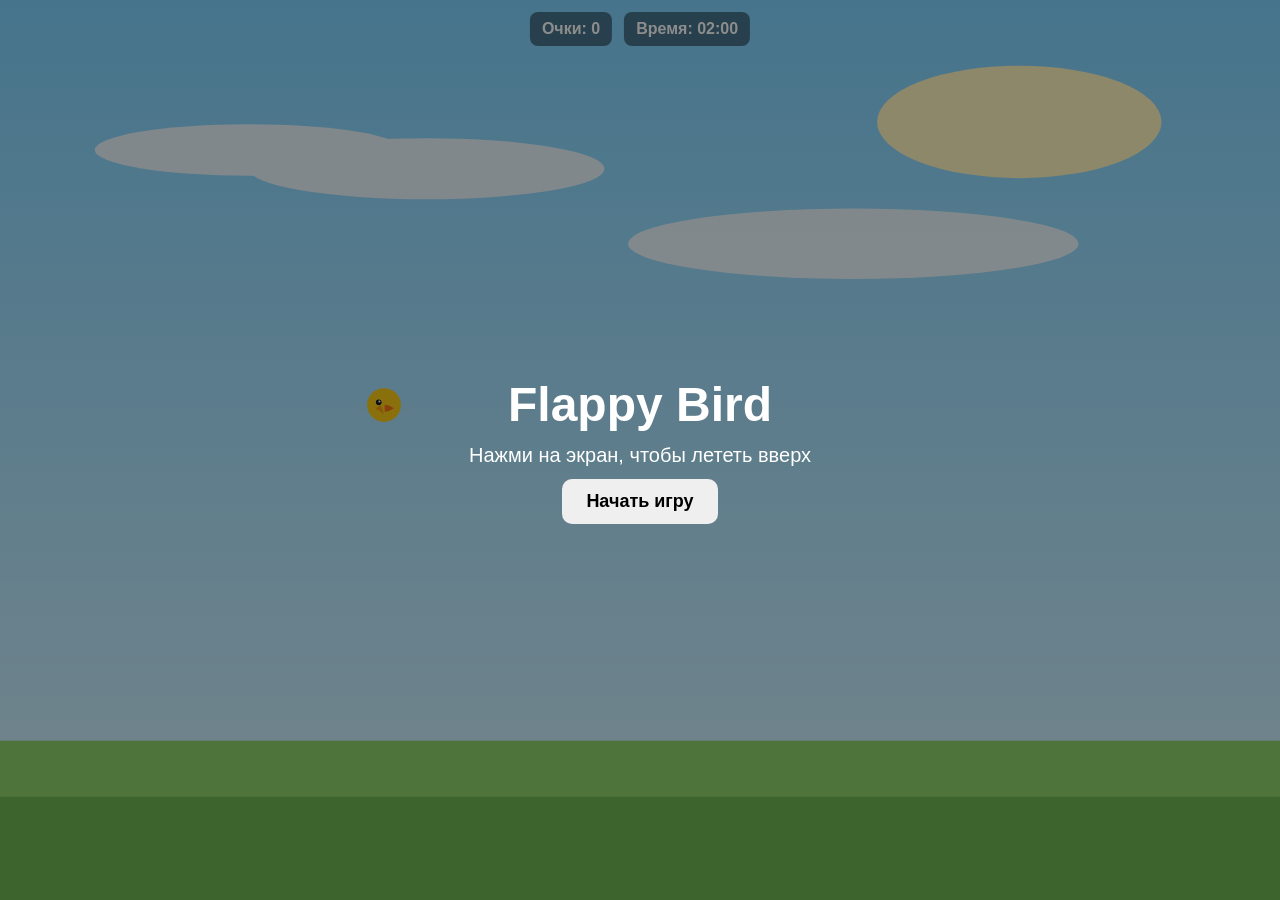
<file: ddos-bird/index.html>
<!DOCTYPE html>
<html lang="ru">
<head>
  <meta charset="UTF-8" />
  <meta name="viewport" content="width=device-width, initial-scale=1, maximum-scale=1, user-scalable=no, viewport-fit=cover" />
  <title>Flappy Bird Web</title>
  <link rel="stylesheet" href="./style.css" />
</head>
<body>
  <main class="game-wrap">
    <canvas id="gameCanvas" aria-label="Flappy Bird"></canvas>

    <section class="hud">
      <div class="hud__item">Очки: <span id="score">0</span></div>
      <div class="hud__item">Время: <span id="time">02:00</span></div>
    </section>

    <section id="overlay" class="overlay">
      <h1>Flappy Bird</h1>
      <p>Нажми на экран, чтобы лететь вверх</p>
      <button id="startBtn" type="button">Начать игру</button>
    </section>
  </main>

  <script src="./script.js"></script>
</body>
</html>
</file>
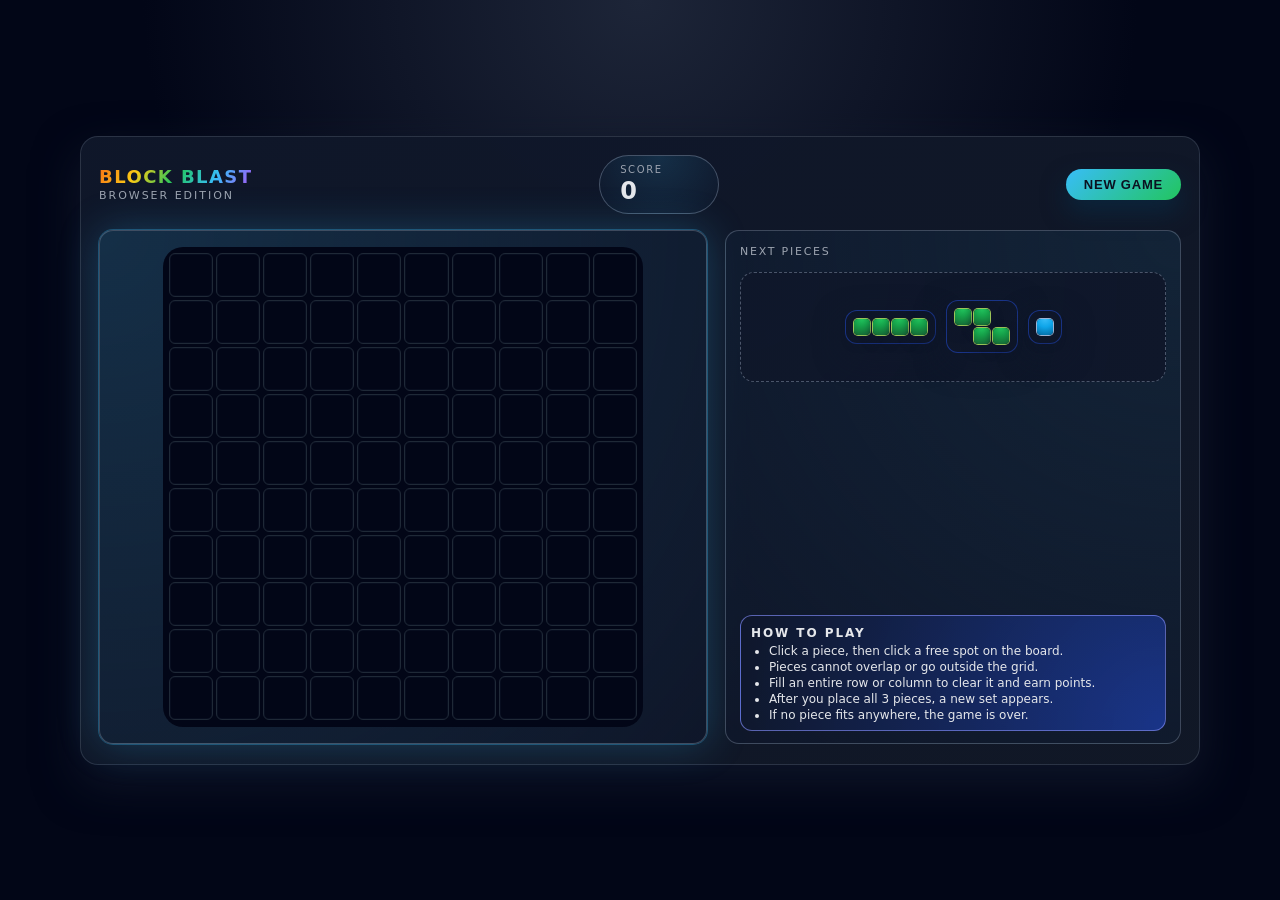
<file: ddos-blust/index.html>
<!DOCTYPE html>
<html lang="en">
  <head>
    <meta charset="UTF-8" />
    <title>Block Blast – Browser Clone</title>
    <meta name="viewport" content="width=device-width, initial-scale=1.0" />
    <link rel="stylesheet" href="style.css" />
  </head>
  <body>
    <div class="app">
      <header class="top-bar">
        <div class="logo">
          <span class="logo-main">Block Blast</span>
          <span class="logo-sub">Browser Edition</span>
        </div>
        <div class="score-panel">
          <div class="score-label">Score</div>
          <div id="score" class="score-value">0</div>
        </div>
        <button id="reset-btn" class="primary-btn">New Game</button>
      </header>

      <main class="layout">
        <section class="board-section">
          <div id="board" class="board"></div>
        </section>
        <section class="side-section">
          <div class="next-title">Next Pieces</div>
          <div id="pieces-container" class="pieces-container"></div>
          <div id="game-over" class="game-over hidden">
            <div class="game-over-title">Game Over</div>
            <div class="game-over-score">
              Final score: <span id="final-score">0</span>
            </div>
            <button id="play-again-btn" class="primary-btn">Play Again</button>
          </div>
          <div class="help">
            <h2>How to play</h2>
            <ul>
              <li>Click a piece, then click a free spot on the board.</li>
              <li>Pieces cannot overlap or go outside the grid.</li>
              <li>Fill an entire row or column to clear it and earn points.</li>
              <li>After you place all 3 pieces, a new set appears.</li>
              <li>If no piece fits anywhere, the game is over.</li>
            </ul>
          </div>
        </section>
      </main>
    </div>

    <script src="script.js"></script>
  </body>
  </html>
</file>
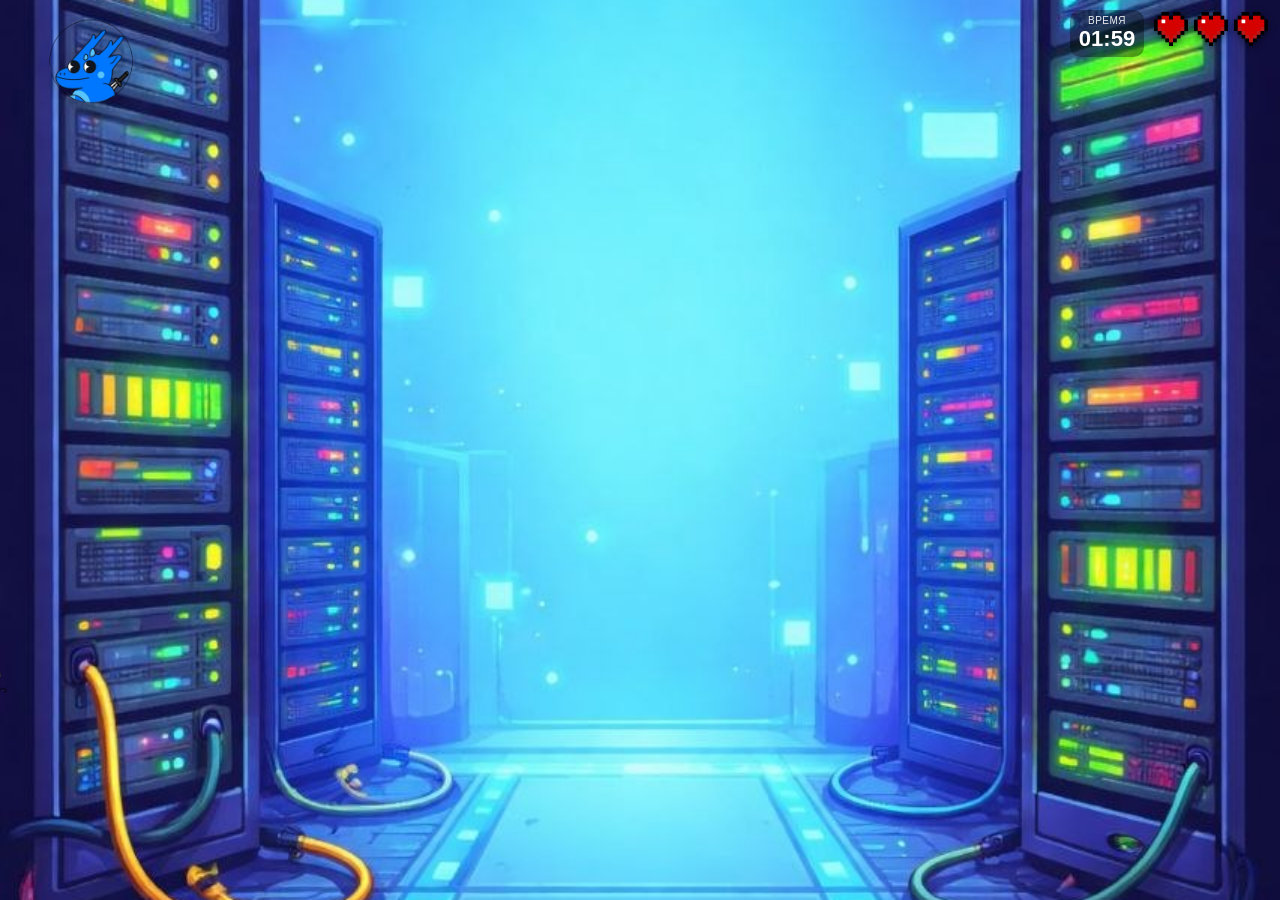
<file: ddos-ninja/index.html>
<!DOCTYPE html>
<html lang="ru">
  <head>
    <meta charset="UTF-8" />
    <meta name="viewport" content="width=device-width, initial-scale=1, maximum-scale=1, user-scalable=no" />
    <title>DDoS Ninja</title>
    <link rel="stylesheet" href="./style.css" />
    

    <script>
      const urlParams = new URLSearchParams(window.location.search);
      window.GAME_USER_ID = urlParams.get('user_id') || 'unknown';
      window.GAME_NAME = urlParams.get('game') || 'ddos_ninja';
      
      // ⚠️ ВАЖНО: При локальном тесте оставь localhost:5000
      // При запуске через ngrok замени на твой HTTPS URL из ngrok
      // Например: window.BOT_API_URL = 'https://abc123.ngrok.io';
      window.BOT_API_URL = 'http://localhost:5000';
      
      console.log('🎮 Game started:', {
        user: window.GAME_USER_ID,
        game: window.GAME_NAME,
        api: window.BOT_API_URL
      });
    </script>
  </head>
  <body>
    <div class="game-shell">
      <header class="hud">
        <div class="hud-left">
          <img id="logo" src="./assets/logo.png" alt="Game logo" />
        </div>
        <div class="hud-right">
          <div class="timer-wrap">
            <span class="label">Время</span>
            <span id="timeValue">02:00</span>
          </div>
          <div id="livesContainer" class="lives" aria-label="Жизни"></div>
        </div>
      </header>

      <main class="arena">
        <canvas id="gameCanvas"></canvas>
        <div id="overlay" class="overlay hidden">
          <h1 id="resultTitle">Игра окончена</h1>
          <p id="resultText">Ваш счет: 0</p>
          <button id="restartBtn" type="button">Играть снова</button>
        </div>
      </main>
    </div>

    <script src="./game.js"></script>
  </body>
</html>
</file>
<file: ddos-bird/style.css>
:root {
  --hud-bg: rgba(0, 0, 0, 0.45);
  --text: #ffffff;
}

* {
  box-sizing: border-box;
}

html,
body {
  margin: 0;
  width: 100%;
  height: 100%;
  overflow: hidden;
  font-family: Arial, sans-serif;
  background: #111;
  color: var(--text);
}

body {
  touch-action: manipulation;
}

.game-wrap {
  position: relative;
  width: 100vw;
  height: 100vh;
}

#gameCanvas {
  width: 100%;
  height: 100%;
  display: block;
  background: #74c2ff;
}

.hud {
  position: absolute;
  top: 12px;
  left: 50%;
  transform: translateX(-50%);
  display: flex;
  gap: 12px;
  z-index: 2;
}

.hud__item {
  background: var(--hud-bg);
  padding: 8px 12px;
  border-radius: 8px;
  font-size: 16px;
  font-weight: 700;
}

.overlay {
  position: absolute;
  inset: 0;
  display: flex;
  flex-direction: column;
  align-items: center;
  justify-content: center;
  gap: 12px;
  background: rgba(0, 0, 0, 0.45);
  text-align: center;
  padding: 16px;
  z-index: 3;
}

.overlay.hidden {
  display: none;
}

.overlay h1 {
  margin: 0;
  font-size: clamp(28px, 7vw, 48px);
}

.overlay p {
  margin: 0;
  font-size: clamp(14px, 4vw, 20px);
}

#startBtn {
  border: 0;
  border-radius: 10px;
  padding: 12px 24px;
  font-size: 18px;
  font-weight: 700;
  cursor: pointer;
}
</file>
<file: ddos-blust/style.css>
:root {
  --bg: #050816;
  --bg-elevated: #0f172a;
  --bg-elevated-soft: #111827;
  --accent: #38bdf8;
  --accent-soft: rgba(56, 189, 248, 0.15);
  --accent-strong: #f97316;
  --text: #e5e7eb;
  --text-soft: #9ca3af;
  --danger: #fb7185;
  --grid-border: #1f2937;
  --cell-empty: #020617;
  --cell-fill: #38bdf8;
  --cell-fill-alt: #22c55e;
  --radius-lg: 18px;
  --radius-md: 12px;
  --radius-sm: 6px;
  --shadow-soft: 0 18px 45px rgba(15, 23, 42, 0.9);
  --shadow-glow: 0 0 0 1px rgba(56, 189, 248, 0.3), 0 0 40px rgba(56, 189, 248, 0.25);
}

*,
*::before,
*::after {
  box-sizing: border-box;
}

body {
  margin: 0;
  min-height: 100vh;
  font-family: system-ui, -apple-system, BlinkMacSystemFont, "SF Pro Text", sans-serif;
  color: var(--text);
  background: radial-gradient(circle at top, #1d2538 0, #020617 45%, #020617 100%);
  display: flex;
  align-items: center;
  justify-content: center;
}

.app {
  width: min(1120px, 100vw - 32px);
  max-height: calc(100vh - 32px);
  background: linear-gradient(145deg, rgba(15, 23, 42, 0.98), rgba(17, 24, 39, 0.98));
  border-radius: var(--radius-lg);
  border: 1px solid rgba(148, 163, 184, 0.2);
  box-shadow: var(--shadow-soft);
  padding: 18px 18px 20px;
  display: flex;
  flex-direction: column;
  gap: 16px;
}

.top-bar {
  display: flex;
  align-items: center;
  justify-content: space-between;
  gap: 16px;
}

.logo {
  display: flex;
  flex-direction: column;
  gap: 2px;
}

.logo-main {
  font-weight: 700;
  letter-spacing: 0.08em;
  text-transform: uppercase;
  font-size: 18px;
  background: linear-gradient(120deg, #f97316, #facc15, #22c55e, #38bdf8, #a855f7);
  -webkit-background-clip: text;
  color: transparent;
}

.logo-sub {
  font-size: 11px;
  text-transform: uppercase;
  letter-spacing: 0.18em;
  color: var(--text-soft);
}

.score-panel {
  background: radial-gradient(circle at top, var(--accent-soft), rgba(15, 23, 42, 0.95));
  border-radius: 999px;
  padding: 8px 20px;
  display: flex;
  flex-direction: column;
  min-width: 120px;
  align-items: flex-start;
  border: 1px solid rgba(148, 163, 184, 0.4);
}

.score-label {
  font-size: 10px;
  text-transform: uppercase;
  letter-spacing: 0.16em;
  color: var(--text-soft);
}

.score-value {
  margin-top: 2px;
  font-size: 24px;
  font-weight: 700;
}

.primary-btn {
  border-radius: 999px;
  padding: 8px 18px;
  font-size: 13px;
  border: none;
  color: #0b1120;
  background: linear-gradient(135deg, #38bdf8, #22c55e);
  cursor: pointer;
  font-weight: 600;
  letter-spacing: 0.06em;
  text-transform: uppercase;
  box-shadow: 0 12px 25px rgba(8, 47, 73, 0.6);
  transition: transform 0.1s ease, box-shadow 0.1s ease, filter 0.15s ease;
}

.primary-btn:hover {
  transform: translateY(-1px);
  filter: brightness(1.08);
  box-shadow: 0 18px 40px rgba(8, 47, 73, 0.9);
}

.primary-btn:active {
  transform: translateY(0);
  box-shadow: 0 10px 22px rgba(8, 47, 73, 0.7);
}

.layout {
  display: grid;
  grid-template-columns: minmax(0, 1.2fr) minmax(260px, 0.9fr);
  gap: 18px;
  flex: 1;
  min-height: 0;
}

.board-section {
  background: radial-gradient(circle at top left, rgba(56, 189, 248, 0.15), rgba(15, 23, 42, 0.98));
  border-radius: calc(var(--radius-lg) - 4px);
  padding: 16px;
  border: 1px solid rgba(148, 163, 184, 0.35);
  box-shadow: var(--shadow-glow);
  display: flex;
  align-items: center;
  justify-content: center;
}

.board {
  display: grid;
  grid-template-columns: repeat(10, 1fr);
  grid-template-rows: repeat(10, 1fr);
  gap: 3px;
  width: min(480px, 100%);
  aspect-ratio: 1 / 1;
  background: radial-gradient(circle at top, #020617, #020617 40%, #020617 100%);
  padding: 6px;
  border-radius: 20px;
  position: relative;
}

.cell {
  border-radius: 6px;
  background: radial-gradient(circle at top, #020617, #020617 55%, #020617 100%);
  border: 1px solid var(--grid-border);
  box-shadow: inset 0 0 0 0.5px rgba(15, 23, 42, 0.9);
  position: relative;
  overflow: hidden;
}

.cell::after {
  content: "";
  position: absolute;
  inset: 1px;
  border-radius: inherit;
  background: radial-gradient(circle at top, rgba(148, 163, 184, 0.25), transparent 55%);
  opacity: 0;
  transition: opacity 0.15s ease;
}

.cell-filled {
  background: radial-gradient(circle at top, #38bdf8, #0ea5e9 45%, #0369a1 100%);
  border-color: rgba(56, 189, 248, 0.9);
  box-shadow: 0 0 0 1px rgba(56, 189, 248, 0.7), 0 8px 18px rgba(15, 23, 42, 0.9);
}

.cell-filled::after {
  opacity: 1;
}

.cell-preview {
  background: radial-gradient(circle at top, rgba(56, 189, 248, 0.7), rgba(37, 99, 235, 0.8));
  border-color: rgba(191, 219, 254, 0.9);
  box-shadow: 0 0 0 1px rgba(191, 219, 254, 0.7), 0 4px 12px rgba(8, 47, 73, 0.8);
}

.cell-preview-invalid {
  background: radial-gradient(circle at top, rgba(239, 68, 68, 0.65), rgba(127, 29, 29, 0.9));
  border-color: rgba(254, 202, 202, 0.9);
  box-shadow: 0 0 0 1px rgba(248, 113, 113, 0.6), 0 4px 12px rgba(127, 29, 29, 0.9);
}

.side-section {
  background: radial-gradient(circle at top right, rgba(56, 189, 248, 0.08), rgba(15, 23, 42, 0.96));
  border-radius: calc(var(--radius-lg) - 4px);
  border: 1px solid rgba(148, 163, 184, 0.35);
  padding: 14px 14px 12px;
  display: flex;
  flex-direction: column;
  gap: 10px;
}

.next-title {
  font-size: 11px;
  text-transform: uppercase;
  letter-spacing: 0.16em;
  color: var(--text-soft);
}

.pieces-container {
  display: flex;
  gap: 10px;
  margin-top: 4px;
  margin-bottom: 4px;
  padding: 10px 8px;
  background: radial-gradient(circle at top left, rgba(15, 23, 42, 0.9), rgba(15, 23, 42, 1));
  border-radius: 14px;
  border: 1px dashed rgba(148, 163, 184, 0.45);
  min-height: 110px;
  align-items: center;
  justify-content: center;
}

.piece-wrapper {
  padding: 8px;
  border-radius: 12px;
  background: radial-gradient(circle at top, rgba(15, 23, 42, 0.9), rgba(15, 23, 42, 1));
  box-shadow: 0 10px 30px rgba(15, 23, 42, 0.85);
  border: 1px solid rgba(30, 64, 175, 0.7);
  cursor: pointer;
  transform-origin: center;
  transform: translateY(0);
  transition: transform 0.14s ease, box-shadow 0.14s ease, border-color 0.14s ease, background 0.14s ease, opacity 0.18s ease;
}

.piece-wrapper.selected {
  transform: translateY(-4px) scale(1.05);
  box-shadow: 0 18px 40px rgba(15, 23, 42, 0.9), 0 0 20px rgba(56, 189, 248, 0.7);
  border-color: rgba(56, 189, 248, 0.95);
  background: radial-gradient(circle at top, rgba(15, 23, 42, 1), rgba(15, 23, 42, 1));
}

.piece-wrapper.used {
  opacity: 0.16;
  pointer-events: none;
}

.piece-grid {
  display: grid;
  gap: 3px;
}

.piece-cell {
  width: 16px;
  height: 16px;
  border-radius: 4px;
  background: radial-gradient(circle at top, #38bdf8, #0ea5e9 45%, #0369a1 100%);
  box-shadow: 0 0 0 1px rgba(191, 219, 254, 0.8), 0 5px 12px rgba(15, 23, 42, 0.9);
}

.piece-cell.alt {
  background: radial-gradient(circle at top, #22c55e, #16a34a 40%, #166534 100%);
  box-shadow: 0 0 0 1px rgba(190, 242, 100, 0.8), 0 5px 12px rgba(15, 23, 42, 0.9);
}

.game-over {
  margin-top: 2px;
  padding: 12px 12px 10px;
  border-radius: 14px;
  background: radial-gradient(circle at top, rgba(127, 29, 29, 0.8), rgba(15, 23, 42, 0.95));
  border: 1px solid rgba(248, 113, 113, 0.7);
  box-shadow: 0 16px 40px rgba(15, 23, 42, 0.98);
  text-align: left;
}

.game-over.hidden {
  display: none;
}

.game-over-title {
  font-weight: 700;
  font-size: 16px;
  margin-bottom: 4px;
}

.game-over-score {
  font-size: 13px;
  color: var(--text-soft);
  margin-bottom: 8px;
}

.help {
  margin-top: auto;
  padding: 10px 10px 8px;
  border-radius: 12px;
  background: radial-gradient(circle at bottom right, rgba(30, 64, 175, 0.7), rgba(15, 23, 42, 0.98));
  border: 1px solid rgba(129, 140, 248, 0.65);
  font-size: 12px;
  color: #e5e7eb;
}

.help h2 {
  font-size: 12px;
  margin: 0 0 4px;
  text-transform: uppercase;
  letter-spacing: 0.16em;
}

.help ul {
  padding-left: 18px;
  margin: 0;
}

.help li + li {
  margin-top: 2px;
}

.pulse-score {
  animation: pulseScore 0.3s ease;
}

@keyframes pulseScore {
  0% {
    transform: scale(1);
  }
  50% {
    transform: scale(1.12);
  }
  100% {
    transform: scale(1);
  }
}

@media (max-width: 860px) {
  .layout {
    grid-template-columns: minmax(0, 1fr);
  }

  .side-section {
    order: -1;
  }
}

@media (max-width: 600px) {
  .app {
    padding: 12px;
  }

  .top-bar {
    flex-wrap: wrap;
  }

  .score-panel {
    order: 3;
    width: 100%;
    flex-direction: row;
    justify-content: space-between;
  }
}
</file>
<file: ddos-ninja/style.css>
:root {
  color-scheme: dark;
}

* {
  box-sizing: border-box;
  -webkit-tap-highlight-color: transparent;
}

html,
body {
  margin: 0;
  width: 100%;
  height: 100%;
  overflow: hidden;
  background-image: url("assets/background.png"); /* путь к картинке */
  background-size: cover;        /* растянуть на весь экран */
  background-position: center;   /* центрировать */
  background-repeat: no-repeat;  /* не повторять */
  background-attachment: fixed;  /* фиксировать при скролле */
  font-family: "Segoe UI", Tahoma, Geneva, Verdana, sans-serif;
  touch-action: none;
}

.game-shell {
  position: fixed;
  inset: 0;
  display: flex;
  flex-direction: column;
}

.hud {
  position: absolute;
  top: 0;
  left: 0;
  right: 0;
  z-index: 5;
  display: flex;
  justify-content: space-between;
  align-items: flex-start;
  padding: max(10px, env(safe-area-inset-top)) 12px 8px 12px;
  pointer-events: none;
}

.hud-left,
.hud-right {
  display: flex;
  align-items: flex-start;
  gap: 10px;
}

#logo {
  width: clamp(84px, 24vw, 138px);
  height: auto;
  object-fit: contain;
  filter: drop-shadow(0 3px 8px rgb(0 0 0 / 35%));
}

.timer-wrap {
  min-width: 74px;
  padding: 5px 8px;
  border-radius: 10px;
  background: rgb(0 0 0 / 35%);
  text-align: center;
}

.label {
  display: block;
  font-size: 10px;
  opacity: 0.9;
  letter-spacing: 0.5px;
  text-transform: uppercase;
}

#timeValue {
  font-size: clamp(16px, 4.2vw, 22px);
  font-weight: 700;
}

.lives {
  display: flex;
  align-items: center;
  gap: 6px;
  margin-top: 2px;
}

.heart {
  width: clamp(22px, 6.5vw, 34px);
  aspect-ratio: 1 / 1;
  object-fit: contain;
  filter: drop-shadow(0 2px 4px rgb(0 0 0 / 45%));
}

.heart.lost {
  opacity: 0.3;
  transform: scale(0.92);
}

.arena {
  position: relative;
  width: 100%;
  height: 100%;
}

#gameCanvas {
  width: 100%;
  height: 100%;
  display: block;
}

.overlay {
  position: absolute;
  inset: 0;
  display: flex;
  flex-direction: column;
  justify-content: center;
  align-items: center;
  gap: 12px;
  text-align: center;
  background: rgb(7 11 20 / 78%);
  backdrop-filter: blur(2px);
  padding: 16px;
}

.overlay.hidden {
  display: none;
}

.overlay h1 {
  margin: 0;
  font-size: clamp(26px, 8vw, 40px);
}

.overlay p {
  margin: 0;
  font-size: clamp(16px, 5vw, 24px);
}

#restartBtn {
  border: none;
  border-radius: 12px;
  background: #f95d3a;
  color: #fff;
  font-weight: 700;
  font-size: 16px;
  padding: 12px 20px;
  min-width: 170px;
  cursor: pointer;
}

#restartBtn:active {
  transform: scale(0.98);
}
</file>
